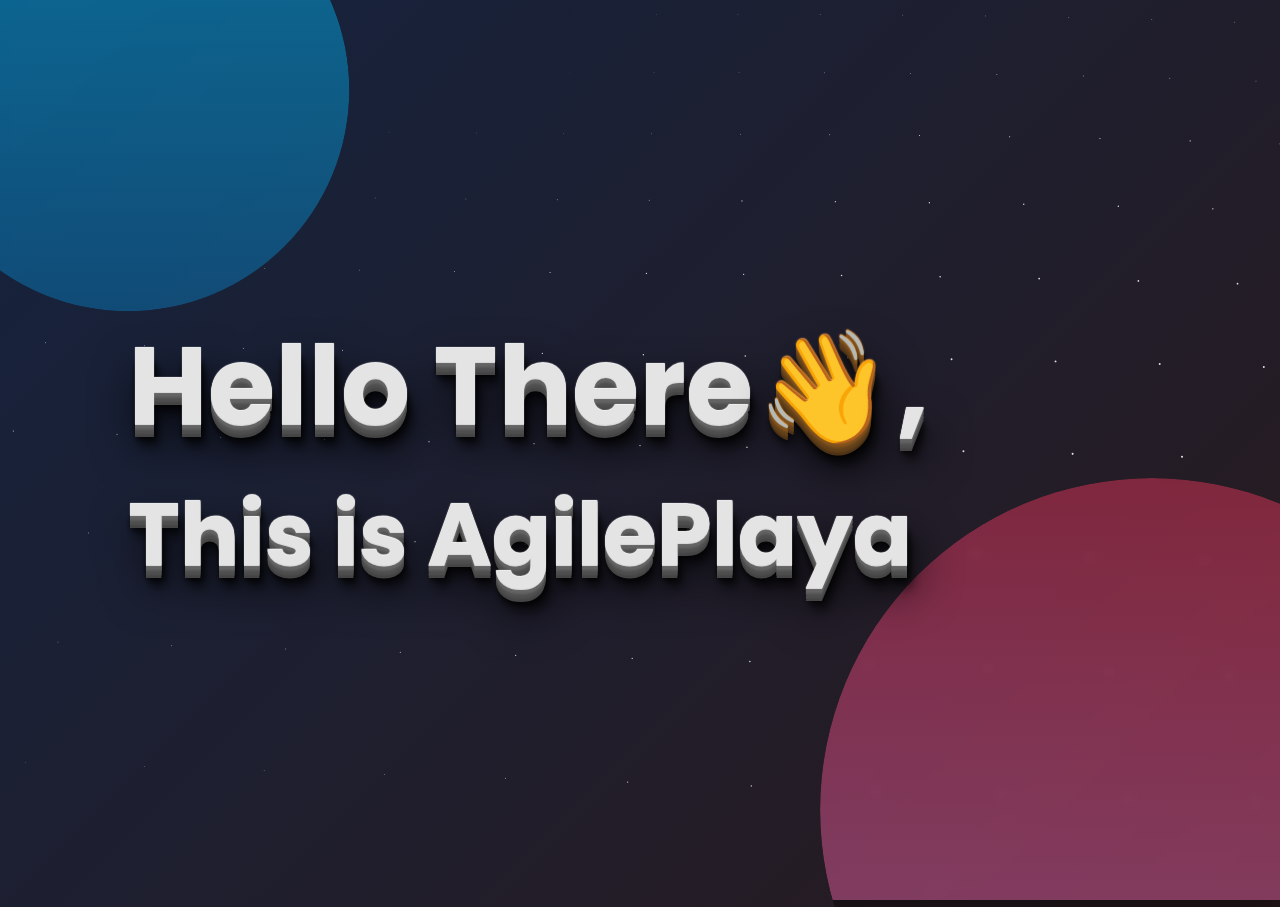
<file: index.html>
<!DOCTYPE html>
<html>

<head>
    <meta charset="utf-8">
    <meta name="viewport" author="AgilePlaya" content="width=device-width, initial-scale=1, user-scalable=no">
    <title>AgilePlaya Glassmorphism</title>
    <link rel="stylesheet" href="./css/style.css">
    <script type="text/javascript">
        // <!--
        if (screen.width <= 699) {
            document.location = "./index-mobile.html";
        }
        //-->
    </script>
</head>

<body>
    <!-- <script>
        var mouse = false;
        function mouseStatus(n) {
            mouse = n;
        }
        function changeColor() {
            if (mouse) {
                document.getElementById("cursor").style.webkitTransform = "scale(4)";
                document.getElementById("cursor").style.Transform = "scale(4)";
            }
        }
        // window.onload = initDivMouseOver;
        // function initDivMouseOver()   {
        //     var div = document.getElementById("about");
        //     div.mouseIsOver = false;
        //     div.onmouseover = function()   {
        //         this.mouseIsOver = true;
        //     };
        //     div.onmouseout = function()   {
        //         this.mouseIsOver = false;
        //     }
        //     div.onclick = function()   {
        //         if (this.mouseIsOver)   {
        //             document.getElementById("cursor").style.webkitTransform = "scale(4)";
        //             document.getElementById("cursor").style.Transform = "scale(4)";
        //         }
        //     }
        // }
    </script> -->
    <script type="text/javascript" src="./js/three.js"></script>
    <div class="container">
        <div class="page">
            <div class="about">
                <h1 class="text3d">Hello There</h1>
                <h1 class="text3d-emoji">👋</h1>
                <h1 class="text3d">,</h1>
                <h2 class="text3d">This is AgilePlaya</h2>
            </div>
        </div>

        <div class="wrapper">
            <div class="card">
                <div class="content">
                    <h1>01</h1>
                    <h3>Card One</h3>
                    <p>This is the description for card one. This here is just some sample text. Nothing important.
                        Nothing
                        memorable.</p>
                    <a href="#">Read More</a>
                </div>
            </div>
            <div class="card">
                <div class="content">
                    <h1>02</h1>
                    <h3>Card Two</h3>
                    <p>This is the description for card two. This here is just some sample text. Nothing important.
                        Nothing
                        memorable.</p>
                    <a href="#">Read More</a>
                </div>
            </div>
            <div class="card">
                <div class="content">
                    <h1>03</h1>
                    <h3>Card Three</h3>
                    <p>This is the description for card three. This here is just some sample text. Nothing important.
                        Nothing
                        memorable.</p>
                    <a href="#">Read More</a>
                </div>
            </div>
        </div>

        <div class="footer">
            <p>Designed and Developed by <a href="https://github.com/AgilePlaya" target="#">AgilePlaya</a></p>
        </div>
    </div>
    <script type="text/javascript" src="./js/vanilla-tilt.js"></script>
    <script type="text/javascript">
        VanillaTilt.init(document.querySelectorAll(".card"), {
            max: 15,
            glare: true,
            "max-glare": 0.25,
            easing: "cubic-bezier(.2,.5,.8,.5)",
            scale: 1.069,
        });
    </script>
    <!-- <div class="cursor" id="cursor"></div> -->
    <!-- <script>
        const cursor = document.querySelector('.cursor');
        document.addEventListener('mousemove', (e) => {
            cursor.style.left = e.pageX + 'px';
            cursor.style.top = e.pageY + 'px';
        })
        document.addEventListener('mouseclick', (e) => {
            cursor.style.left = e.pageX + 'px';
            cursor.style.top = e.pageY + 'px';
        })
        document.addEventListener('mousedrag', (e) => {
            cursor.style.left = e.pageX + 'px';
            cursor.style.top = e.pageY + 'px';
        })
    </script> -->
</body>

</html>
</file>
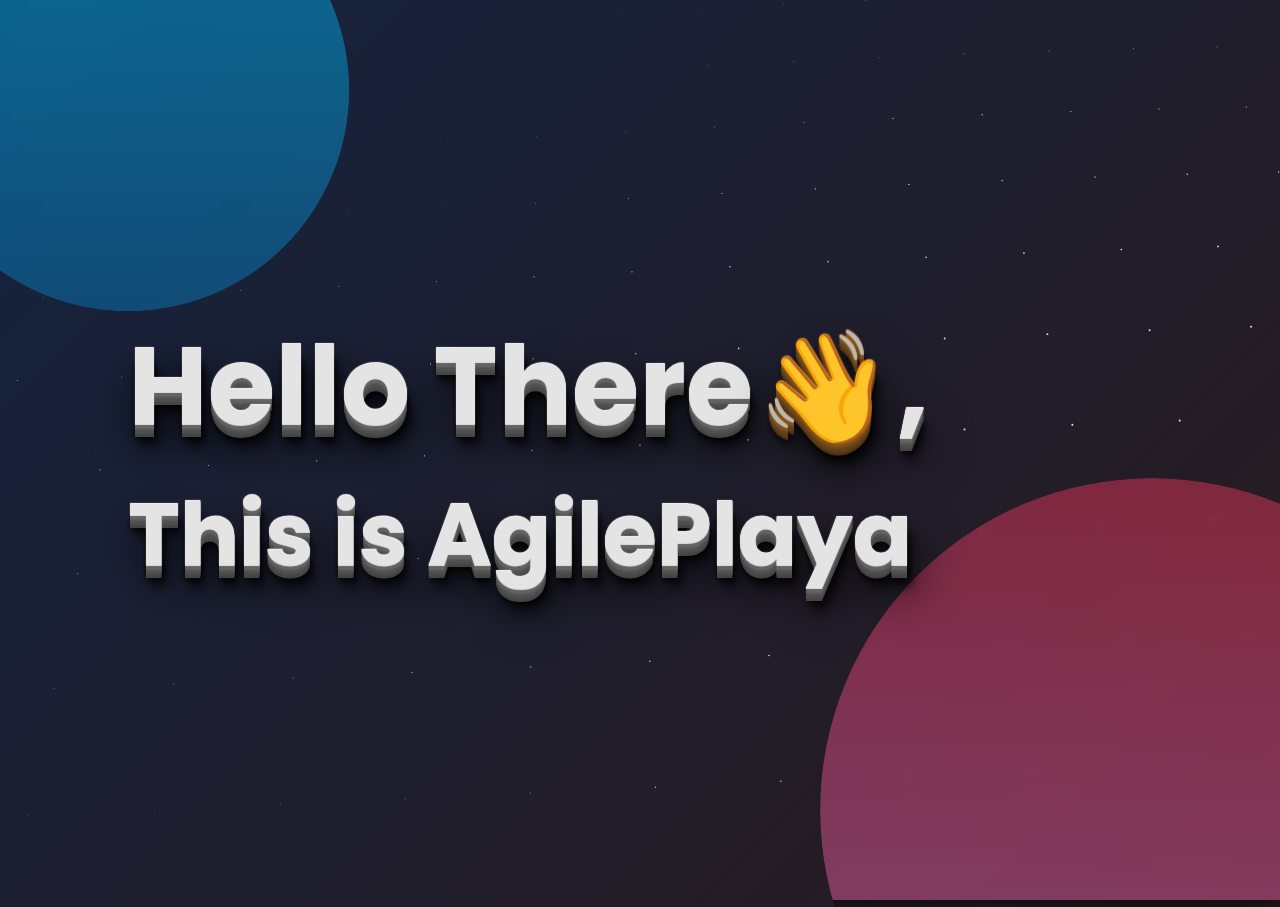
<file: index-mobile.html>
<!DOCTYPE html>
<html>

<head>
    <meta charset="utf-8">
    <meta name="viewport" author="AgilePlaya" content="width=device-width, initial-scale=1, user-scalable=no">
    <title>AgilePlaya Glassmorphism</title>
    <link rel="stylesheet" href="./css/style.css">
    <script type="text/javascript">
        // <!--
        if (screen.width > 699) {
            document.location = "./index.html";
        }
        //-->
    </script>
</head>

<body>
    <!-- <script>
        var mouse = false;
        function mouseStatus(n) {
            mouse = n;
        }
        function changeColor() {
            if (mouse) {
                document.getElementById("cursor").style.webkitTransform = "scale(4)";
                document.getElementById("cursor").style.Transform = "scale(4)";
            }
        }
        // window.onload = initDivMouseOver;
        // function initDivMouseOver()   {
        //     var div = document.getElementById("about");
        //     div.mouseIsOver = false;
        //     div.onmouseover = function()   {
        //         this.mouseIsOver = true;
        //     };
        //     div.onmouseout = function()   {
        //         this.mouseIsOver = false;
        //     }
        //     div.onclick = function()   {
        //         if (this.mouseIsOver)   {
        //             document.getElementById("cursor").style.webkitTransform = "scale(4)";
        //             document.getElementById("cursor").style.Transform = "scale(4)";
        //         }
        //     }
        // }
    </script> -->
    <div class="container">
        <div class="page">
            <div class="about">
                <h1 class="text3d">Hello There</h1>
                <h1 class="text3d-emoji">👋</h1>
                <h1 class="text3d">,</h1>
                <h2 class="text3d">This is AgilePlaya</h2>
            </div>
        </div>

        <div class="wrapper">
            <div class="card">
                <div class="content">
                    <h1>01</h1>
                    <h3>Card One</h3>
                    <p>This is the description for card one. This here is just some sample text. Nothing important.
                        Nothing
                        memorable.</p>
                    <a href="#">Read More</a>
                </div>
            </div>
            <div class="card">
                <div class="content">
                    <h1>02</h1>
                    <h3>Card Two</h3>
                    <p>This is the description for card two. This here is just some sample text. Nothing important.
                        Nothing
                        memorable.</p>
                    <a href="#">Read More</a>
                </div>
            </div>
            <div class="card">
                <div class="content">
                    <h1>03</h1>
                    <h3>Card Three</h3>
                    <p>This is the description for card three. This here is just some sample text. Nothing important.
                        Nothing
                        memorable.</p>
                    <a href="#">Read More</a>
                </div>
            </div>
        </div>

        <div class="footer">
            <p>Designed and Developed by <a href="https://github.com/AgilePlaya" target="#">AgilePlaya</a></p>
        </div>
    </div>
    <script type="text/javascript" src="./js/vanilla-tilt.js"></script>
    <script type="text/javascript">
        VanillaTilt.init(document.querySelectorAll(".card"), {
            max: 15,
            glare: true,
            "max-glare": 0.25,
            easing: "cubic-bezier(.2,.5,.8,.5)",
            scale: 1.069,
        });
    </script>
    <!-- <div class="cursor" id="cursor"></div> -->
    <!-- <script>
        const cursor = document.querySelector('.cursor');
        document.addEventListener('mousemove', (e) => {
            cursor.style.left = e.pageX + 'px';
            cursor.style.top = e.pageY + 'px';
        })
        document.addEventListener('mouseclick', (e) => {
            cursor.style.left = e.pageX + 'px';
            cursor.style.top = e.pageY + 'px';
        })
        document.addEventListener('mousedrag', (e) => {
            cursor.style.left = e.pageX + 'px';
            cursor.style.top = e.pageY + 'px';
        })
    </script> -->
</body>

</html>
</file>
<file: css/style.css>
@import url('https://fonts.googleapis.com/css2?family=Poppins:wght@200;300;400;500;600;700;800;900&display=swap');

* {
    margin: 0;
    padding: 0;
    box-sizing: border-box;
    font-family: 'Poppins', sans-serif;
    user-select: none; /* supported by Chrome and Opera */
    -webkit-user-select: none; /* Safari */
    -khtml-user-select: none; /* Konqueror HTML */
    -moz-user-select: none; /* Firefox */
    -ms-user-select: none; /* Internet Explorer/Edge */
}

/*****************************************************************************************************************
***********************************                Custom Scrollbar            ***********************************
*****************************************************************************************************************/

::-webkit-scrollbar {
    width: 16px;
    padding: 2%;
    padding-bottom: 20%;
    z-index: 100;
}

/* Track */
::-webkit-scrollbar-track {
    -webkit-border-radius: 20px;
    border-radius: 20px;
    padding: 2%;
    padding-bottom: 8%;
    background: transparent;
    z-index: 100;
}

/* Handle */
::-webkit-scrollbar-thumb {
    border-radius: 20px;
    -webkit-border-radius: 20px;
    border: 2px solid transparent;
    background: rgb(0, 0, 0, 0.69);
    background-clip: padding-box;
    -webkit-box-shadow: inset 0 0 20px rgb(60, 60, 60, 0.5);
    box-shadow: inset 0 0 20px rgb(60, 60, 60, 0.5);
    padding: 5%;
    padding-bottom: 20%;
    z-index: 120;
}

::-webkit-scrollbar-thumb:window-inactive {
    background: rgb(0, 0, 0, 0.69);
    border: 4px solid transparent;
    background-clip: padding-box;
    padding: 5%;
    padding-bottom: 20%;
    z-index: 120;
}

/*****************************************************************************************************************
************************************                3D Text Effect            ************************************
*****************************************************************************************************************/

.text3d {
    color: rgba(225, 225, 225, 0.9);
    text-shadow: 
        0px -1px 1px #ffffff,
        0px 0.1vw 0 #696969,
        0px 0.2vw 0 #636363,
        0px 0.3vw 0 #5e5e5e,
        0px 0.4vw 0 #585858,
        0px 0.5vw 0 #525252,
        0px 0.6vw 0 #4e4e4e,
        0px 0.7vw 0 #4b4b4b,
        0px 0.8vw 0 #474747,
        0px 0.9vw 0 #444444,
        0px 0.10vw 0 #3f3f3f, 
        0px 0.11vw 0 #3b3b3b, 
        0px 0.12vw 0 #383838, 
        0px 0.13vw 0 #343434, 
        0px 0.14vw 0 #2f2f2f,
        0px 0.15vw 0 #2a2a2a,
        0.1vw 1vw 0.5vw rgba(0, 0, 0, 0.9),
        0.2vw 1.3vw 0.5vw rgba(0, 0, 0, 0.3),
        0.4vw 1.7vw 0.8vw rgba(0, 0, 0, 0.5),
        0.4vw 1.8vw 3.5vw rgba(0, 0, 0, 0.9);
}

.text3d-emoji {
    color: rgba(225, 225, 225, 0.9);
    text-shadow: 
        0px -0.1vw 0.1vw #f09c3d,
        0px 0.1vw 0 #8a581e,
        0px 0.2vw 0 #80511c,
        0px 0.3vw 0 #754b1b,
        0px 0.4vw 0 #6d461a,
        0px 0.5vw 0 #664219,
        0px 0.6vw 0 #613f18,
        0px 0.7vw 0 #5a3b17,
        0px 0.8vw 0 #533716,
        0px 0.9vw 0 #4d3215,
        0px 0.10vw 0 #472e14, 
        0px 0.11vw 0 #442d13, 
        0px 0.12vw 0 #422c13, 
        0px 0.13vw 0 #3d2912, 
        0px 0.14vw 0 #382611,
        0px 0.15vw 0 #332310,
        0.1vw 1vw 0.5vw rgba(0, 0, 0, 0.9),
        0.2vw 1.3vw 0.5vw rgba(0, 0, 0, 0.3),
        0.4vw 1.7vw 0.8vw rgba(0, 0, 0, 0.5),
        0.4vw 1.8vw 3.5vw rgba(0, 0, 0, 0.9);
}

/* body {
    display: flex;
    justify-content: center;
    align-items: center;
    min-height: 100vh;
    background: #14233f;
} */

body {
    background-color: #14233f;
    filter: progid: DXImageTransform.Microsoft.gradient(gradientType=1, startColorstr='#14233f', endColorstr='#291a1d');
    background-image: url(//img.alicdn.com/tps/TB1d.u8MXXXXXXuXFXXXXXXXXXX-1900-790.jpg);
    background-size: 100%;
    background-image: -webkit-gradient(linear, 0 0, 100% 100%, color-stop(0, #14233f), color-stop(100%, #291a1d));
    background-image: -webkit-linear-gradient(135deg, #14233f, #291a1d);
    background-image: -moz-linear-gradient(45deg, #14233f, #291a1d);
    background-image: -ms-linear-gradient(45deg, #14233f 0, #291a1d 100%);
    background-image: -o-linear-gradient(45deg, #14233f, #291a1d);
    background-image: linear-gradient(135deg, #14233f, #291a1d);
    text-align: center;
    overflow: hidden;
    display: flex;
    justify-content: center;
    align-items: center;
    min-height: 100vh;
    height: max-content;
}

body::before {
    content: '';
    position: absolute;
    top: 0;
    bottom: 0;
    width: 100%;
    height: 100%;
    background: linear-gradient(rgba(255, 0, 0, 0.42), rgba(255, 105, 180,0.42));
    box-shadow: 20px 20px 50px rgba(0, 0, 0, 0.5);
    backdrop-filter: blur(5px);
    -webkit-backdrop-filter: blur(5px);
    clip-path: circle(30% at 90% 90%);
    z-index: 1;
}

body::after {
    content: '';
    position: absolute;
    top: 0;
    bottom: 0;
    width: 100%;
    height: 100%;
    background: linear-gradient(rgba(0, 191, 255, 0.42), rgba(25, 25, 112, 0.42));
    backdrop-filter: blur(5px);
    -webkit-backdrop-filter: blur(5px);
    clip-path: circle(20% at 10% 10%);
    z-index: 1;
}

.container {
    position: absolute;
    display: flex;
    justify-content: center;
    align-items: center;
    margin: 0%;
    padding: 0%;
    width: 100vw;
    height: 100vh;
    flex-wrap: wrap;
    -webkit-overflow-scrolling: auto;
    overflow: auto;
    z-index: 10;
}

.container .page {
    height: 100vh;
    width: 100vw;
    align-content: center;
}

.page .about {
    position: relative;
    text-align: left;
    padding: 10vw;
    padding-top: 30vh;
    padding-bottom: 30vh;
    height: fit-content;
    align-self: center;
    vertical-align: middle;
}

.page .about h1 {
    width: fit-content;
    color: rgba(225, 225, 225, 0.9);
    font-size: 8.5vw;
    font-weight: 690;
    display: inline;
}

.page .about h2 {
    width: fit-content;
    color: rgba(225, 225, 225, 0.9);
    font-size: 6.9vw;
    font-weight: 690;
}

.wrapper {
    position: relative;
    display: flex;
    justify-content: center;
    align-items: center;
    width: 100vw;
    height: max-content;
    min-height: 100vh;
    flex-wrap: wrap;
    padding: 5vw;
    z-index: 20;
}

.wrapper .card {
    position: relative;
    width: 300px;
    height: 400px;
    margin: 30px;
    box-shadow: 20px 20px 50px rgba(0, 0, 0, 0.4);
    border-radius: 20px;
    background: rgba(255, 255, 255, 0.1);
    overflow: hidden;
    display: flex;
    justify-content: center;
    align-items: center;
    border-top: 2px solid rgba(255, 255, 255, 0.42);
    border-left: 2px solid rgba(255, 255, 255, 0.42);
    backdrop-filter: blur(10px);
    -webkit-backdrop-filter: blur(10px);
    transform-style: preserve-3d;
    transform: perspective(1000px);
    transition: 0.5s;
}

.wrapper .card .content {
    padding: 20px;
    text-align: center;
    
    transform: translate3d(0px, 10px, 50px);
    opacity: 0.2;
    transition: 0.5s;
}

.wrapper .card:hover .content {
    transform: translate3d(0px, 0px, 50px);
    opacity: 1;
    transition: 0.5s;
}

.wrapper .card .content h1{
    position: absolute;
    top: -120px;
    right: 10px;
    font-size: 8em;
    color: rgba(255, 255, 255, 0.1);
    pointer-events: none;
    transition: 0.5s;
    /* z-index: 20; */
}

.wrapper .card:hover .content h1{
    top: -110px;
    font-size: 8em;
    color: rgba(255, 255, 255, 0.169);
    transition: 0.5s;
}

.wrapper .card .content h3{
    font-size: 2em;
    color: white;
    /* z-index: 30; */
    pointer-events: none;
    /* transform: translateY(50px); */
    transform: translate3d(0px, 50px, 100px);
    transition: 0.5s;
}

.wrapper .card:hover .content h3{
    /* z-index: 40; */
    /* transform: translateY(0px); */
    transform: translate3d(0px, 0px, 100px);
    transition: 0.5s;
}

.wrapper .card .content p{
    font-size: 1em;
    color: rgba(200, 200, 200, 0);
    /* z-index: 25; */
    font-weight: 300;
    pointer-events: none;
    transition: 0.5s;
}

.wrapper .card:hover .content p{
    color: rgba(200, 200, 200, 1);
    z-index: 50;
    transition: 0.5s;
}

.wrapper .card .content a{
    position: relative;
    display: inline-block;
    padding: 8px 20px;
    margin-top: 15px;
    font-size: 1em;
    background: white;
    color: rgba(50, 50, 50, 1);
    /* z-index: 25; */
    font-weight: 420;
    border-radius: 20px;
    text-decoration: none;
    box-shadow: 0 5px 15px rgba(0, 0, 0, 0.2);
    pointer-events: none;
    /* transform: translateY(-60px); */
    transform: translate3d(0px, -60px, 20px);
    transition: 0.5s;
}

.wrapper .card:hover .content a{
    pointer-events: all;
    /* transform: translateY(20px); */
    transform: translate3d(0px, 10px, 50px);
    transition: 0.5s;
}

.wrapper .card:hover .content a:hover{
    pointer-events: all;
    background: rgba(255, 255, 255, 0);
    border: 1px solid white;
    color: rgb(140, 200, 255);

    /* transform: translateY(0px); */
    transition: 0.5s;
}

.footer {
    position: relative;
    width: 100vw;
    height: auto;
    justify-content: center;
    align-items: center;
    bottom: 0%;
    padding: 1%;
}

.footer p{
    color: white;
}

.footer p a{
    color: white;
    text-decoration: underline dotted white;
    text-underline-offset: 5px;
    transition: 0.5s;
}

.footer p a:hover{
    color: rgb(140, 200, 255);
    text-decoration: underline dotted rgb(140, 200, 255);
    text-underline-offset: 5px;
    transition: 0.5s;
}
</file>
